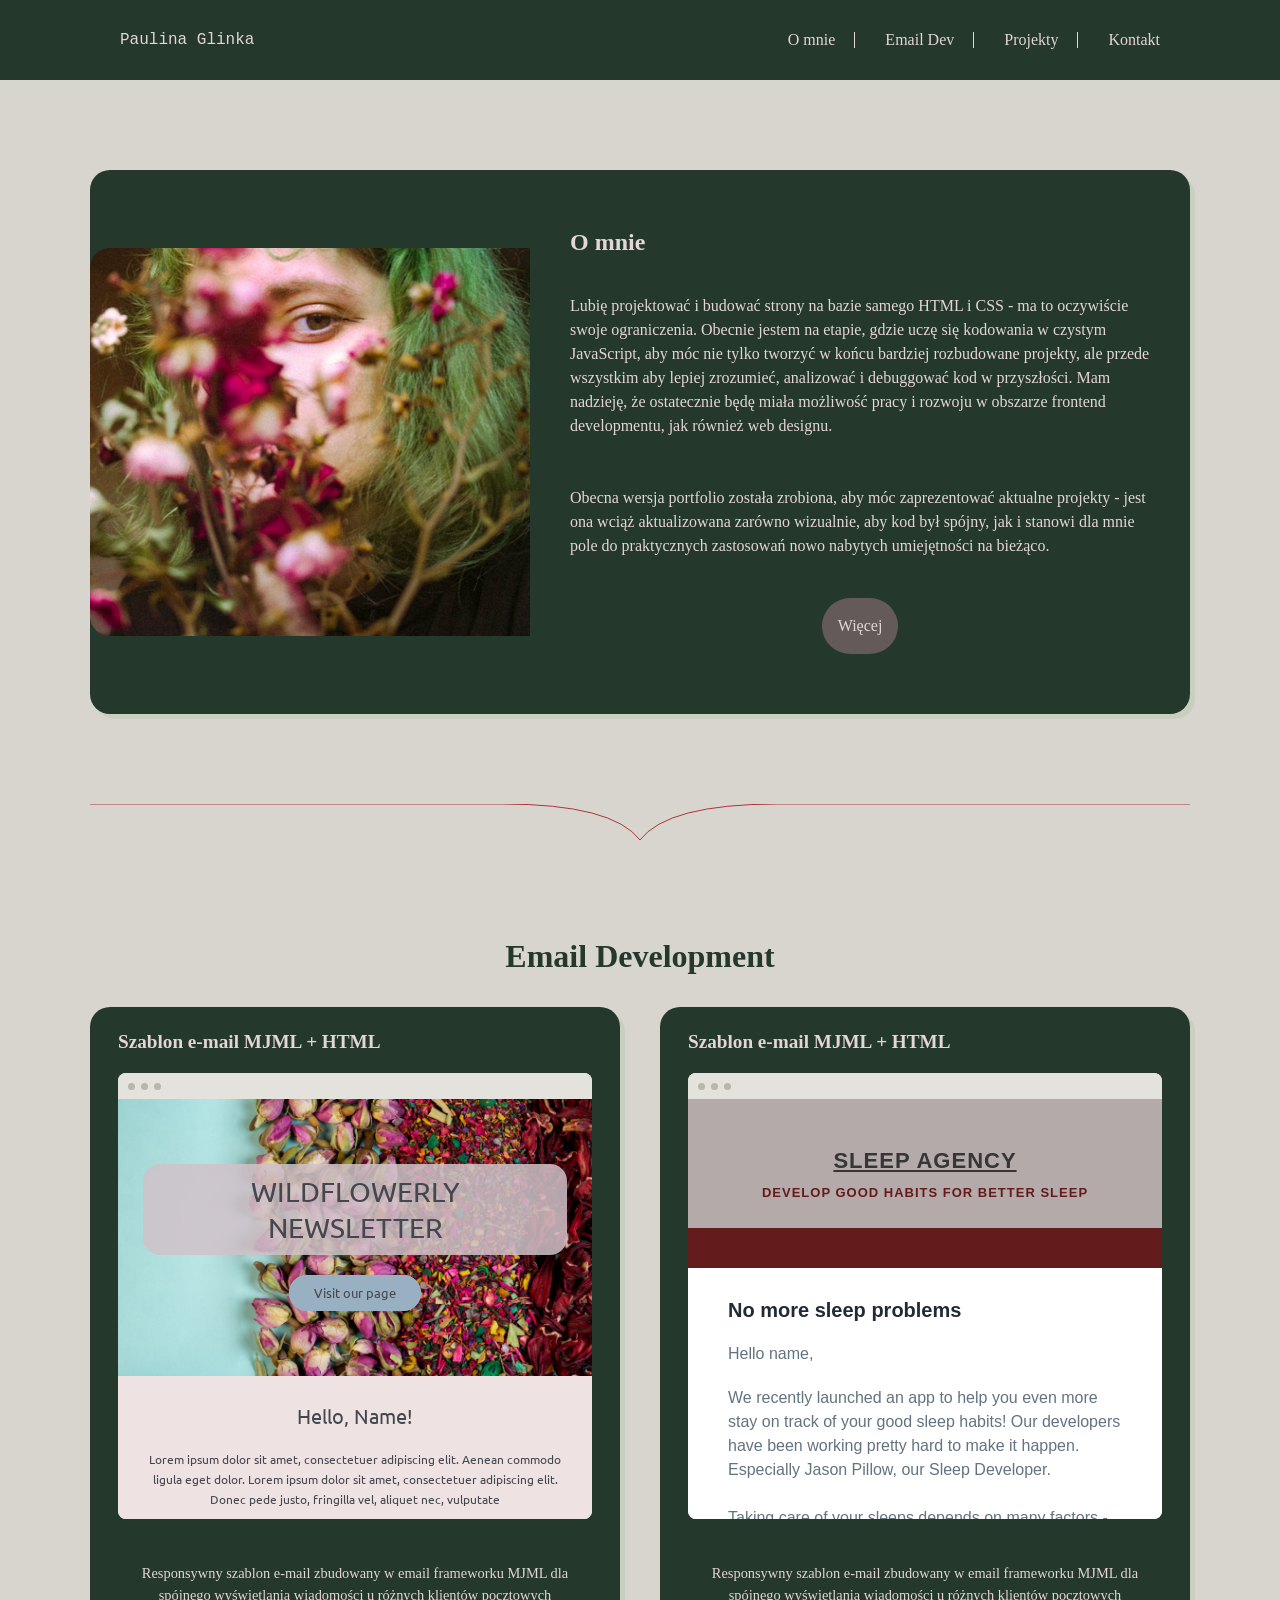
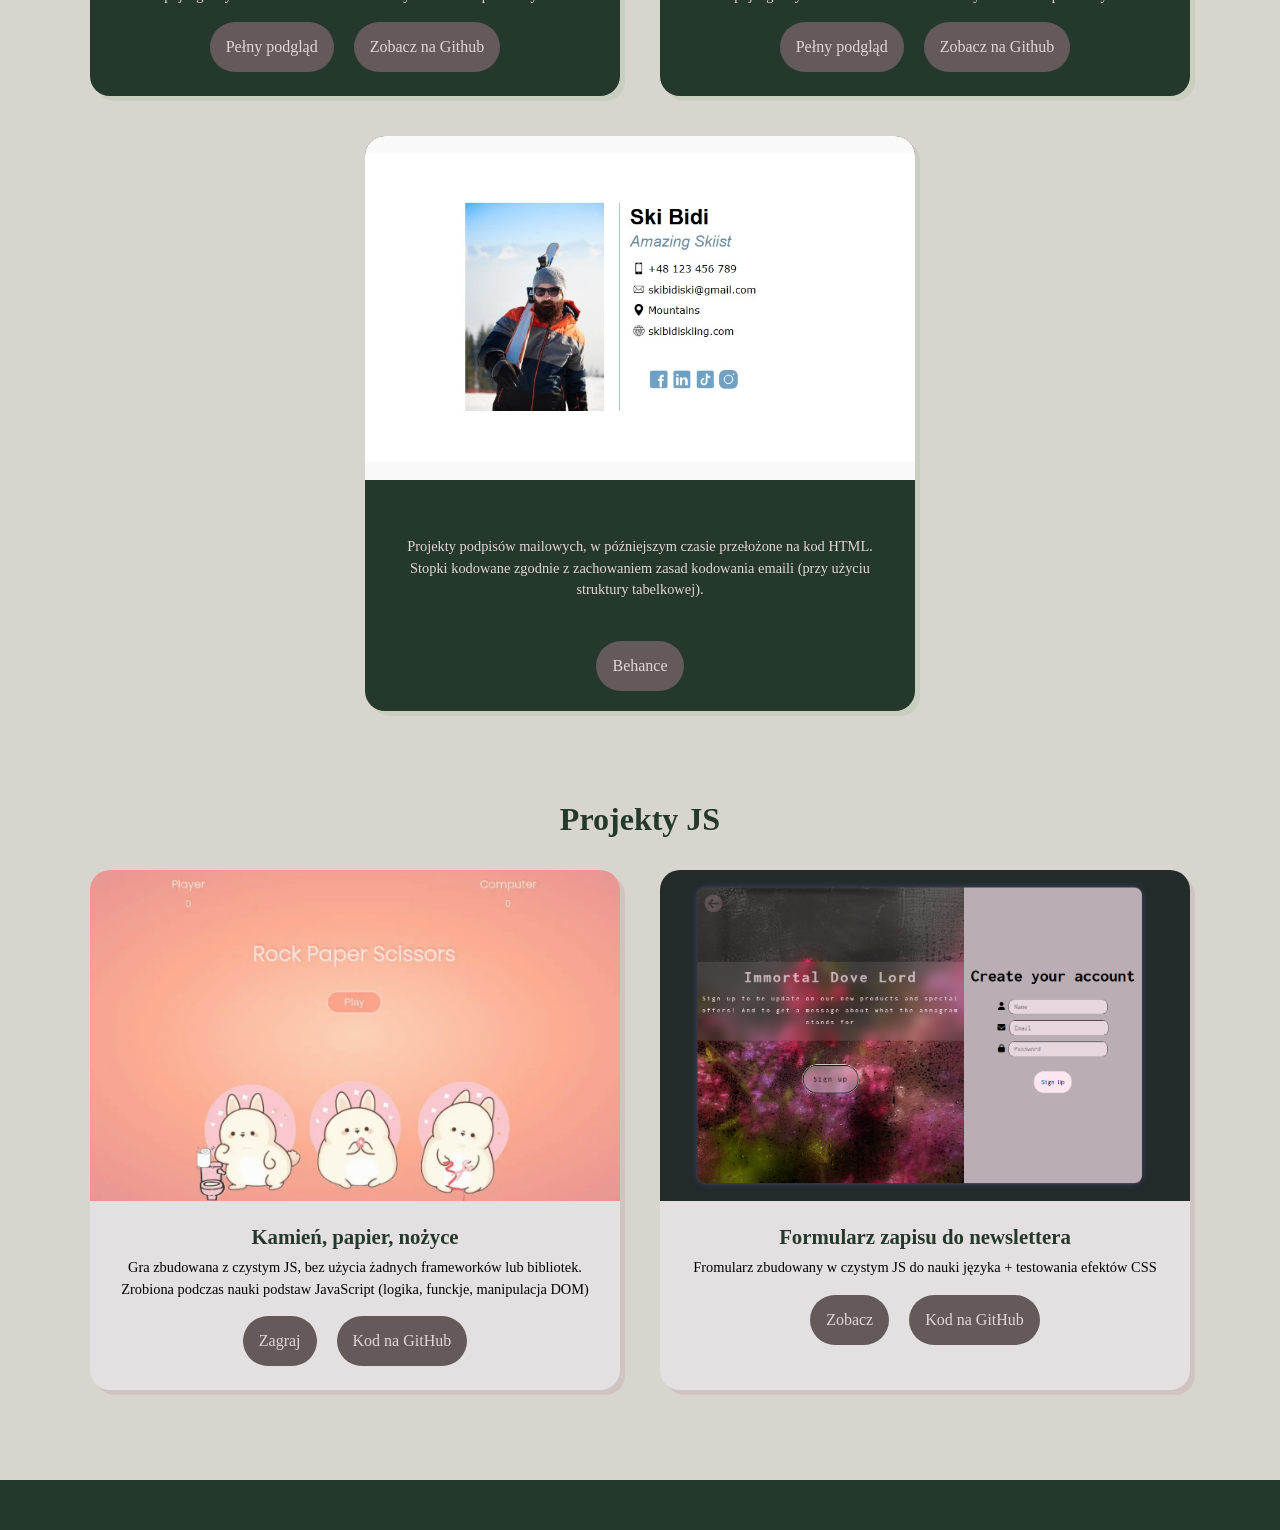
<file: index.html>
<!DOCTYPE html>
<html lang="pl">
<head>
    <meta charset="UTF-8">
    <meta name="viewport" content="width=device-width, initial-scale=1.0"><link rel="preconnect" href="https://fonts.googleapis.com">
    <link rel="preconnect" href="https://fonts.gstatic.com" crossorigin>
    <link href="https://fonts.googleapis.com/css2?family=Bungee&display=swap" rel="stylesheet">
    <link href="https://fonts.googleapis.com/css2?family=Kumbh+Sans:wght,YOPQ@100..900,300&display=swap" rel="stylesheet">
    <link rel="stylesheet" href="style.css">
    <title>Paulina Glinka Portfolio</title>
</head>
<body>
    <section id="header">
        <header>
            <nav class="nav-bar">
                <a href="https://nezumke.github.io/Portfolio/" class="logo">Paulina Glinka</a>
                <ul class="nav-links">
                    <li><a href="omnie.html">O mnie</a></li>
                    <li><a href="#email-dev">Email Dev</a></li>
                    <li><a href="#projects">Projekty</a></li>
                    <li><a href="#footer">Kontakt</a></li>
                </ul>
            </nav>
        </header>
    </section>

    <div class="margin90">

        <section id="about">
            <img src="images/photomain.jpg" alt="about-photo" id="about-photo">
            <div class="about-txt">
                <h2>O mnie</h2>
                <p>Lubię projektować i budować strony na bazie samego HTML i CSS - ma to oczywiście swoje ograniczenia. Obecnie jestem na etapie, gdzie uczę się kodowania w czystym JavaScript, aby móc nie tylko tworzyć w końcu bardziej rozbudowane projekty, ale przede wszystkim aby lepiej zrozumieć, analizować i debuggować kod w przyszłości. 
                    
                Mam nadzieję, że ostatecznie będę miała możliwość pracy i rozwoju w obszarze frontend developmentu, jak również web designu.
                
                <br><br><br>Obecna wersja portfolio została zrobiona, aby móc zaprezentować aktualne projekty - jest ona wciąż aktualizowana zarówno wizualnie, aby kod był spójny, jak i stanowi dla mnie pole do praktycznych zastosowań nowo nabytych umiejętności na bieżąco.</p>
                <a href="omnie.html" class="more-btn">Więcej</a>
            </div>
        </section>

        <div class="divider">
            <svg viewBox="0 0 800 40" width="100%" height="40" preserveAspectRatio="none">
                <path d="M0,0 L300,0 Q380,0 400,36 Q420,0 500,0 L800,0" fill="none" stroke-width="1" stroke-linecap="round" stroke-linejoin="round" vector-effect="non-scaling-stroke"/>
            </svg>
        </div>

        <!--email development-->
        <section id="email-dev">
            <h2 class="section-title">Email Development</h2>

            <div class="email-templates-row">

                <!--email template1-->
                <article class="project-card card">
                    <div class="email-card-header">
                        <h3>Szablon e-mail MJML + HTML </h3>
                    </div>
                    <div class="device-wrap">
                        <div class="device-frame">
                            <div class="device-chrome">
                                <span></span><span></span><span></span>
                            </div>
                            <iframe src="emailtemplate1/emailtemplate1.html" title="email-on-device"></iframe>
                        </div>
                    </div>
                    <div class="project-info">
                        <p>Responsywny szablon e-mail zbudowany w email frameworku MJML dla spójnego wyświetlania wiadomości u różnych klientów pocztowych</p>
                        <div class="project-links">
                            <a href="emailtemplate1/emailtemplate1.html" target="_blank" rel="noopener" class="more-btn">Pełny podgląd </a>
                            <a href="https://github.com/nezumke/Portfolio/tree/main/emailtemplate1" target="_blank" rel="noopener" class="more-btn">Zobacz na Github</a>
                        </div>
                    </div>
                </article>

                <!--email template2-->
                <article class="project-card card">
                    <div class="email-card-header">
                        <h3>Szablon e-mail MJML + HTML</h3>
                    </div>
                    <div class="device-wrap">
                        <div class="device-frame">
                            <div class="device-chrome">
                                <span></span><span></span><span></span>
                            </div>
                            <iframe src="emailtemplate2/emailtemplate2.html" title="email-on-device"></iframe>
                        </div>
                    </div>
                    <div class="project-info">
                        <p>Responsywny szablon e-mail zbudowany w email frameworku MJML dla spójnego wyświetlania wiadomości u różnych klientów pocztowych</p>
                        <div class="project-links">
                            <a href="emailtemplate2/emailtemplate2.html" target="_blank" rel="noopener" class="more-btn">Pełny podgląd </a>
                            <a href="https://github.com/nezumke/Portfolio/tree/main/emailtemplate2" target="_blank" rel="noopener" class="more-btn">Zobacz na Github</a>
                        </div>
                    </div>
                </article>

            </div>

            <!--email signatures -->
            <article class="project-card card signatures">
                <img src="images/signature.png" alt="Podgląd projektu stopek mailowych" class="project-photo">
                <div class="project-info">
                    <h3>Stopki mailowe</h3>
                    <p>Projekty podpisów mailowych, w późniejszym czasie przełożone na kod HTML. Stopki kodowane zgodnie z zachowaniem zasad kodowania emaili (przy użyciu struktury tabelkowej).</p>
                </div>
                <div class="project-links">
                    <a href="https://www.behance.net/gallery/216795051/HTML-based-Email-Signature-Designs" target="_blank" rel="noopener"class="more-btn">Behance</a>
                </div>
            </article>
        </section>

        <!--projekty js-->
        <section id="projects">
            <h2 class="section-title">Projekty JS</h2>
            <div class="projects-js">

                <article class="project-card js-card">
                    <div class="project-photo-wrap">
                        <img src="images/game-pic.png" alt="game-pic" class="project-photo">
                        <a href="https://nezumke.github.io/rock-paper-scissors-game/"><span class="photo-hover">PLAY</span></a>
                    </div>
                    <div class="project-info">
                        <h3>Kamień, papier, nożyce</h3>
                        <p> Gra zbudowana z czystym JS, bez użycia żadnych frameworków lub bibliotek. Zrobiona podczas nauki podstaw JavaScript (logika, funckje, manipulacja DOM)</p>
                        <div class="project-links">
                            <a href="https://nezumke.github.io/rock-paper-scissors-game/" target="_blank" rel="noopener"class="more-btn js-btn">Zagraj</a>
                            <a href="https://github.com/nezumke/rock-paper-scissors-game" target="_blank" rel="noopener"class="more-btn js-btn">Kod na GitHub</a>
                        </div>
                    </div>
                </article>

                <article class="project-card js-card">
                    <div class="project-photo-wrap">
                        <img src="images/screenshotnews.png" alt="Zrzut ekranu formularza zapisu do newslettera" class="project-photo">
                        <a href="https://nezumke.github.io/SingUP/"><span class="photo-hover">CLICK TO SEE</span></a>
                    </div>
                    <div class="project-info">
                        <h3>Formularz zapisu do newslettera</h3>
                        <p>Fromularz zbudowany w czystym JS do nauki języka + testowania efektów CSS</p>
                        <div class="project-links">
                            <a href="https://nezumke.github.io/SingUP/" target="_blank" rel="noopener"class="more-btn js-btn">Zobacz</a>
                            <a href="https://github.com/nezumke/SingUP" target="_blank" rel="noopener"class="more-btn js-btn">Kod na GitHub</a>
                        </div>
                    </div>
                </article>

            </div>
        </section>

    </div>

    <section id="footer">
        <div></div>
    </section>
</body>
</html>
</file>
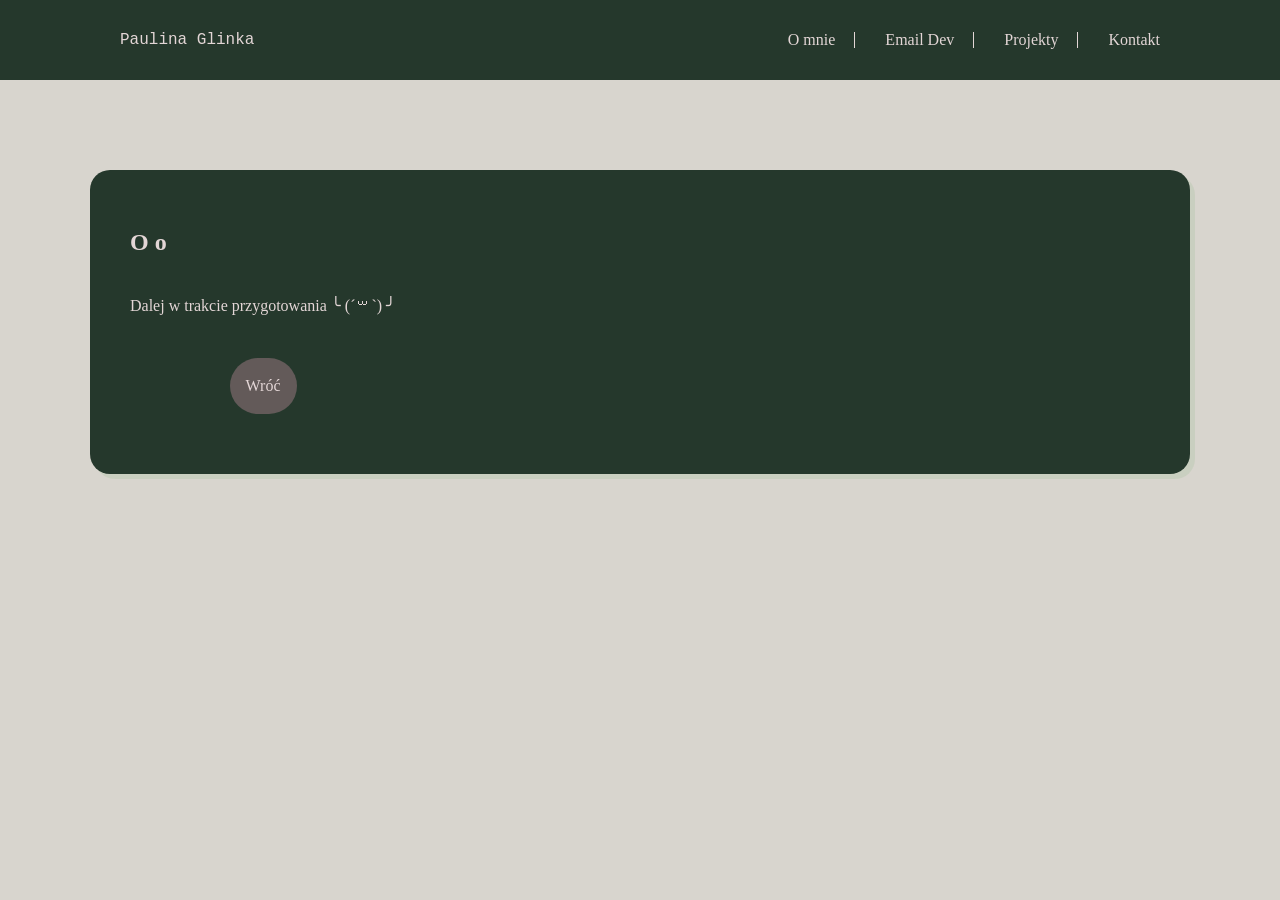
<file: omnie.html>
<!DOCTYPE html>
<html lang="en">
<head>
    <meta charset="UTF-8">
    <meta name="viewport" content="width=device-width, initial-scale=1.0">
    <link rel="stylesheet" href="style.css">
    <title>O mnie</title>
</head>
<body>
    <section id="header">
        <header>
            <nav class="nav-bar">
                <a href="https://nezumke.github.io/Portfolio/" class="logo">Paulina Glinka</a>
                <ul class="nav-links">
                    <li><a href="#about">O mnie</a></li>
                    <li><a href="#email-dev">Email Dev</a></li>
                    <li><a href="#projects">Projekty</a></li>
                    <li><a href="#footer">Kontakt</a></li>
                </ul>
            </nav>
        </header>
    </section>
    <div class="margin90">

        <section id="about">
            <div class="about-txt omnie">
                <h1>O o</h1>
                <p>Dalej w trakcie przygotowania ╰ (´꒳`) ╯</p>
                <a href="https://nezumke.github.io/Portfolio/" class="more-btn">Wróć</a>
            </div>
        </section>
        </div>
</body>
</html>
</file>
<file: style.css>
:root{
    --dark-green: #25382C;
    --light-green: #778D44;
    --bg-color: #d8d5ce;
    --txt-light: #E3D6D6;
    --txt-dark: #201e1e;
    --light-purple: #e4e0e1;
    --flowery: #AD343E;
    --font-bungee: "Bungee", sans-serif;
}

.bungee-regular {
    font-family: var(--font-bungee);
    font-weight: 400;
    font-style: normal;
}

*{
    margin: 0;
    padding: 0;
    box-sizing: border-box;
}

body{
    background-color: var(--bg-color);
    color: var(--txt-light);
}

.margin90 {
    display: flex;
    flex-direction: column;
    gap: 90px;
    padding: 90px;
}

.card {
    background-color: var(--dark-green);
    border-radius: 20px;
}

#header{
    background-color: var(--dark-green);
}

.nav-bar{
    display: flex;
    justify-content: space-between;
    align-items: center;
    padding: 20px;
    background-color: var(--dark-green);
    height: 80px;
}

.nav-links{
    list-style: none;
    display: flex;
    gap: 50px;
    margin-right: 100px;
}

.nav-links li {
    position: relative;
}

.nav-links li:not(:last-child)::after {
    content: "";
    position: absolute;
    right: -20px;
    top: 50%;
    transform: translateY(-50%);
    height: 16px;
    width: 1px;
    background-color: var(--txt-light);
}

.nav-links a {
    color: var(--txt-light);
    text-decoration: none;
}

.nav-links a:hover,
.nav-links a:focus-visible {
    color: var(--light-green);
}

.logo{
    color: var(--txt-light);
    font-family: 'Courier New', Courier, monospace;
    text-decoration: none;
    margin-left: 100px;
}

#about {
    display: flex;
    align-items: center;
    background-color: var(--dark-green);
    border-radius: 20px;
    box-shadow: 5px 5px rgba(189, 202, 179, 0.511);
}

#about-photo {
    width: 40%;
    height: 100%;
    object-fit: cover;
    border-radius: 20px 0 0 20px;
}

.about-txt {
    display: flex;
    flex-direction: column;
    text-align: left;
    padding: 60px 40px;
    gap: 40px;
    line-height: 24px;
}

.more-btn{
    display: inline-block;
    text-decoration: none;
    padding: 15px;
    color: var(--txt-light);
    background-color: #635A59;
    align-self: center;
    border: solid 1px transparent;
    border-radius: 30px;
}

.more-btn:hover{
    background-color: transparent;
    color:var(--light-green);
    border: solid 1px var(--light-green);
}

.divider path {
    stroke: var(--flowery);
}

.section-title {
    font-size: 2rem;
    color: var(--dark-green);
    text-align: center;
    padding-bottom: 32px;
}

.project-card.card {
    background-color: var(--dark-green);
    border-radius: 20px;
    box-shadow: 5px 5px rgba(189, 202, 179, 0.511);
}

.signatures {
    max-width: 550px;
    margin: 0 auto;
    padding-bottom: 20px;
}

.project-photo-wrap {
    position: relative;
    overflow: hidden;
}

.project-photo {
    width: 100%;
    aspect-ratio: 16 / 10;
    object-fit: cover;
    display: block;
    border-radius: 20px 20px 0 0;
}

.photo-hover {
    position: absolute;
    inset: 0;
    display: flex;
    align-items: center;
    justify-content: center;
    color: color-mix(in srgb, var(--flowery), 20% white);
    opacity: 0;
    transition: opacity 0.2s ease-in-out;
    font-size: 40px;
    font-family: var(--font-bungee);
    border-radius: 20px 20px 0 0;
    backdrop-filter: blur(10px);
}

.project-photo-wrap:hover .photo-hover,
.project-photo-wrap:focus-within .photo-hover {
    opacity: 1;
}

.project-info {
    padding: 24px 28px;
    text-align: center;
}

.project-info h3 {
    font-size: 1.3rem;
    margin-bottom: 8px;
    color: #25382C;
}

.project-info p {
    font-size: 0.9rem;
    line-height: 1.5;
    color: black;
}

.project-links {
    display: flex;
    justify-content: center;
    gap: 20px;
    margin-top: 16px;
}

.projects-js{
    display: flex;
    flex-direction: row;
    gap: 40px;
    border-radius: 20px;
}

.projects-js .project-card {
    flex: 1;
    background-color: var(--light-purple);
    border-radius: 20px;
}

.js-card{
    box-shadow: 5px 5px rgba(202, 179, 179, 0.511);
}

.email-templates-row {
    display: flex;
    gap: 40px;
    margin-bottom: 40px;
}

.email-templates-row .project-card {
    flex: 1;
}

#email-dev .project-info, 
#email-dev .project-info p {
    color: var(--txt-light);
}

.email-card-header {
    display: flex;
    justify-content: space-between;
    align-items: center;
    gap: 12px;
    padding: 24px 28px 0;
}

.email-card-header h3 {
    font-size: 1.2rem;
}

.device-wrap {
    padding: 20px 28px;
    display: flex;
    justify-content: center;
    overflow-x: auto;
}

.device-frame {
    width: 100%;
    max-width: 600px;
    min-width: 300px;
    flex-shrink: 0;
    border-radius: 8px;
    overflow: hidden;
    background: #ffffff;
}

.device-chrome {
    height: 26px;
    background: #E4E2DC;
    display: flex;
    align-items: center;
    gap: 6px;
    padding-left: 10px;
}

.device-chrome span {
    width: 7px;
    height: 7px;
    border-radius: 50%;
    background: #B9B6AC;
    display: inline-block;
}

.device-frame iframe {
    width: 100%;
    height: 420px;
    border: none;
    display: block;
}

#footer{
    height: 50px;
    background-color: var(--dark-green);
}


@media (max-width: 975px) {

    .margin90{
        margin: 20px;
    }

    .nav-bar {
        flex-direction: column;
        height: auto;
        gap: 12px;
        padding: 16px;
    }

    .nav-links {
        margin-right: 0;
        gap: 24px;
        justify-content: center;
    }

    .logo {
        margin-left: 0;
    }

    #about {
        flex-direction: column;
        text-align: center;
    }

    #about-photo {
        width: 70%;
        border-radius: 0;
        object-fit: cover;
    }

    .about-txt p{
        font-size: 16px;
    }

    .margin90 {
        padding: 40px 20px;
        gap: 60px;
    }

    .projects-js,
    .email-templates-row {
        flex-direction: column;
    }

    .device-frame--desktop iframe {
        height: 380px;
    }
    .nav-links li:not(:last-child)::after {
        display: none;
    }
}


@media (max-width: 445px) {

    .margin90 {
        margin: 10px;
    }
    .about-txt{
        padding: 40px 20px;
    }
    .nav-links li:not(:last-child)::after {
    display: none;
    }

    .about-txt p{
        font-size: 14px;
    }

    #about-photo {
        width: 100%;
        height: 100%;
        border-radius: 20px 20px 0 0;
        object-fit: cover;
        
    }
}
</file>
